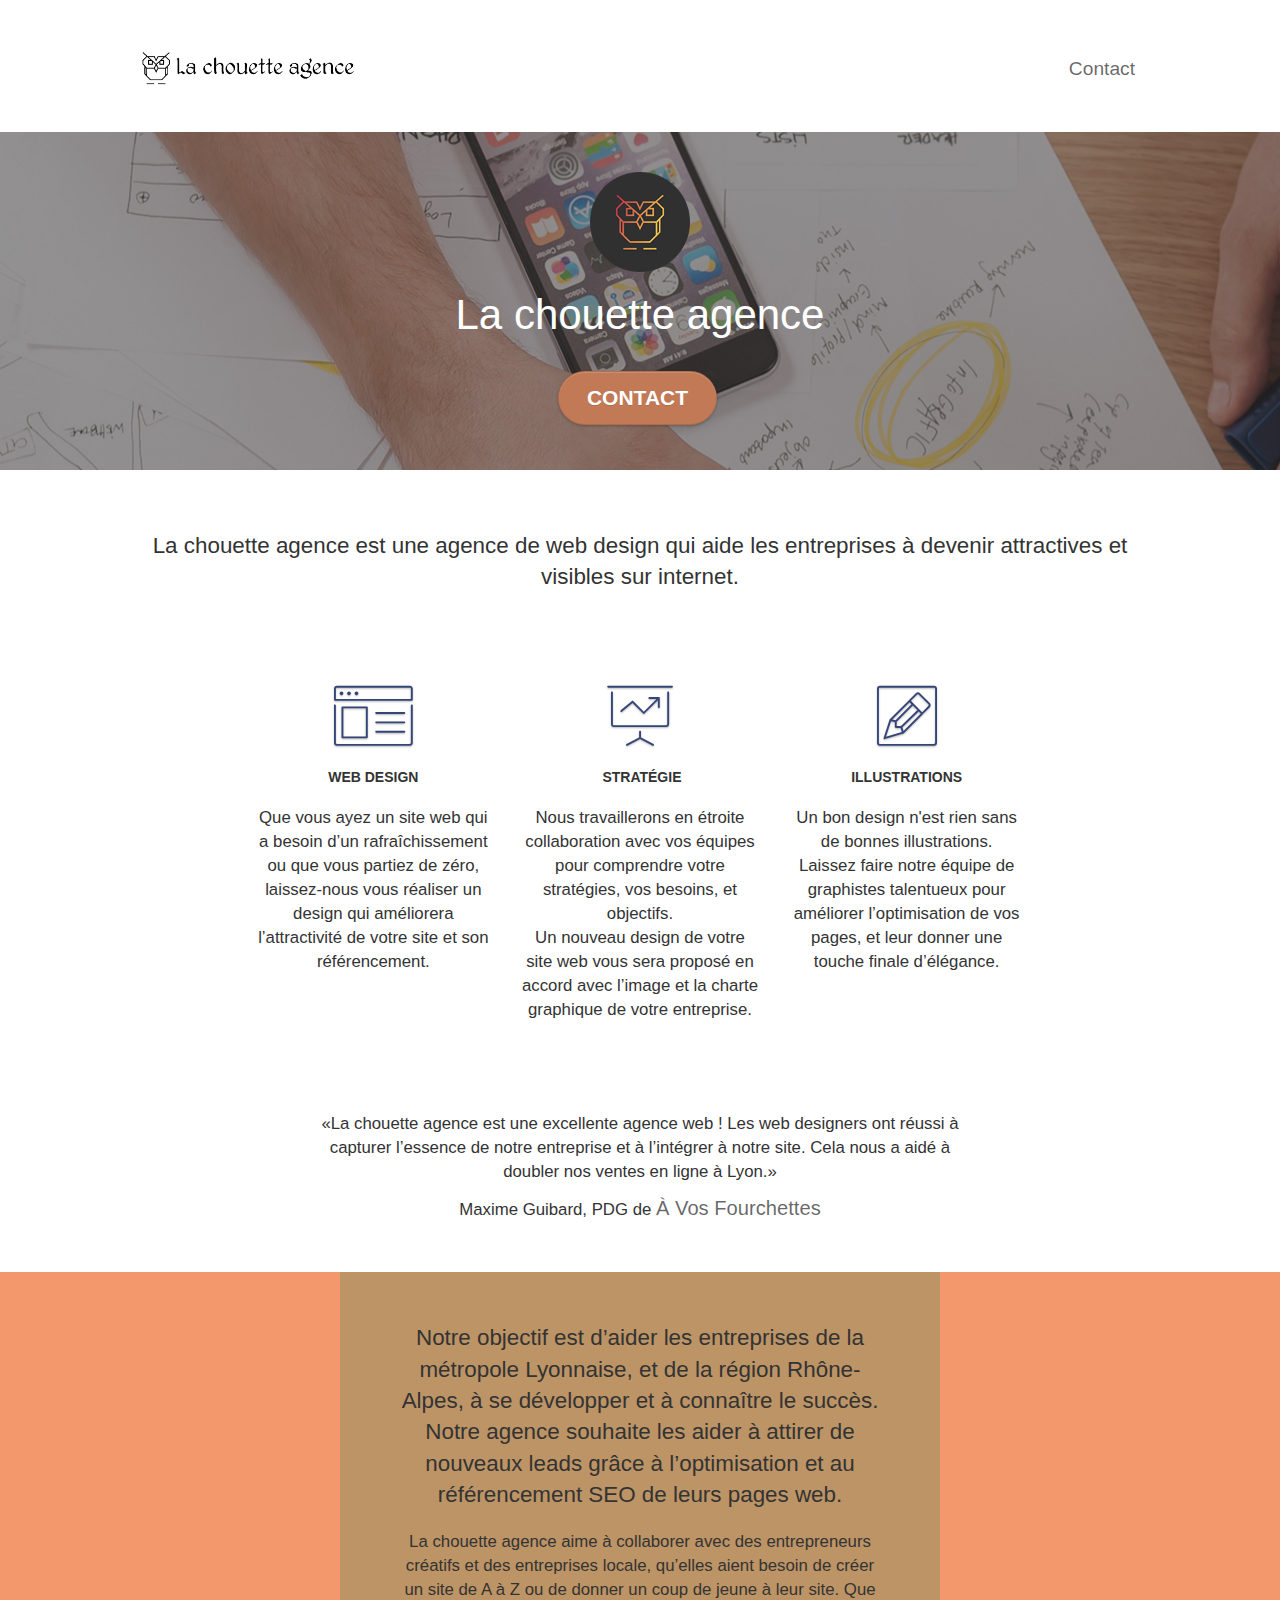
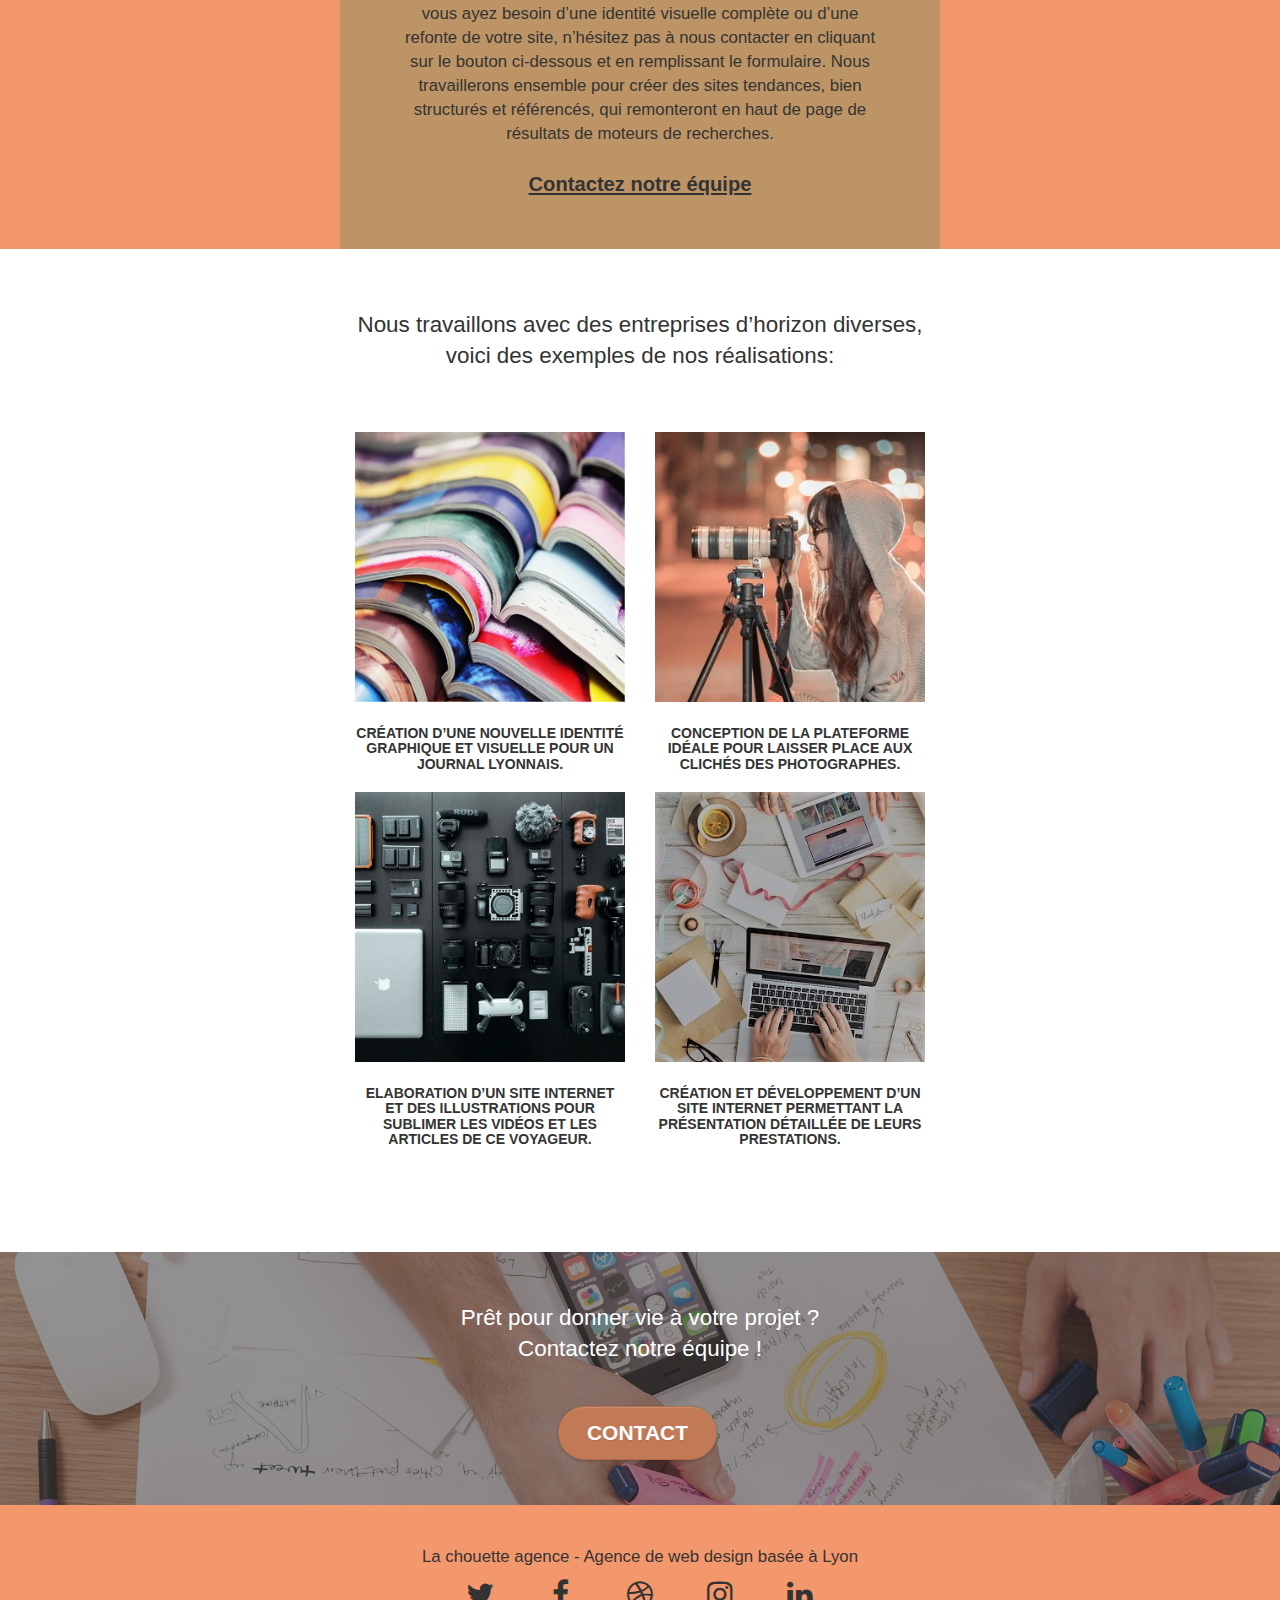
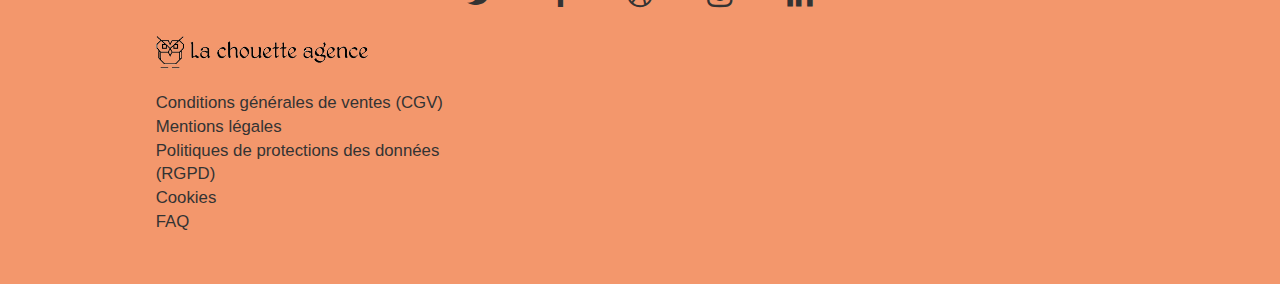
<file: index.html>
<!doctype html>
<html lang="fr">
<head>
    <meta charset="utf-8">
    <meta name="description" content="Agence de web design à Lyon, Rhônes-Alpes. Spécialiste en conception de site web pour entreprises et entrepreneurs, design, graphisme, SEO">
    <meta name="viewport" content="width=device-width, initial-scale=1.0, viewport-fit=cover">
	<meta name="robots" content="index, follow">
    <link rel="shortcut icon" type="image/png" href="favicon.jpg">
    
	<link rel="stylesheet" type="text/css" href="./css/bootstrap.css">
	<link rel="stylesheet" type="text/css" href="style.css">
	<link rel="stylesheet" type="text/css" href="./css/font-awesome.css">
	<link rel="stylesheet" type="text/css" href="./css/et-line.css">
	
    
	<script src="./js/jquery-2.1.0.js"></script>
	<script src="./js/bootstrap.js"></script>
	<script src="./js/blocs.js"></script>
	<script src="./js/jquery.touchSwipe.js" defer></script>
	<script src="./js/gmaps.js"></script>

	<title>La Chouette Agence</title>
    
<!-- Analytics -->
 
<!-- Analytics END -->
    
</head>
<body>
	<!-- Principal conteneur -->
	<div class="page-container">
		
		<!-- bloc-0 -->
		<header>

			<div class="bloc bgc-white l-bloc ">

				<div class="container bloc-sm">

					<nav class="navbar row">
						<div class="navbar-header">
							
							<a class="navbar-brand" href="index.html"><img src="img/la-chouette-agence.png" alt="Logo de La Chouette Agence, Agence spécialisée en Web design à Lyon" title="La Chouette Agence, Agence spécialisée en Web design à Lyon" height="40" /></a>
							
							<button aria-pressed="false" id="nav-toggle" type="button" class="ui-navbar-toggle navbar-toggle" data-toggle="collapse" data-target=".navbar-1">
								<span class="sr-only">Toggle navigation</span><span class="icon-bar"></span><span class="icon-bar"></span><span class="icon-bar"></span>
							</button>
						</div>

						<div class="collapse navbar-collapse navbar-1 special-dropdown-nav" >
							<ul class="site-navigation nav navbar-nav" tabindex="0">
								<li>
									<a href="page2.html" aria-label="Lien vers notre formulaire de contact" title="Contactez-nous">Contact</a>
								</li>
							</ul>
						</div>
					</nav>

				</div>

			</div>
			<!-- bloc-0 END -->

			<!-- bloc-1-presentation -->
			<div class="bloc bgc-dark-slate-blue bg-banniere d-bloc bg-t-edge b-parallax" id="bloc-1-hero">
				
				<div class="container bloc-lg">
					
					<div class="row tight-width-whitespace">
						
						<div class="col-sm-12">
							<img src="img/logo.png" class="center-block image-resize-mode" width="100" alt="Logo de La Chouette Agence, Agence spécialisée en Web design à Lyon" title="Logo de La Chouette Agence, Agence spécialisée en Web design à Lyon" />
							<h1 class="text-center hero-bloc-text ltc-white ">
								La chouette agence
							</h1>

							<div class="text-center" tabindex="0">
								<a href="page2.html" class="btn btn-lg btn-clean btn-rd cta-hero btn-atomic-tangerine" id="cta-hero" aria-label="Lien vers notre formulaire de contact" title="Contactez-nous">Contact</a>
							</div>
						</div>

					</div>

				</div>

			</div>

		</header>
		<!-- bloc-1-presentation END -->

		<!-- bloc-2-services -->
		<section aria-labelledby="services">

			<div class="bloc bgc-white l-bloc" id="services">

				<div class="container bloc-md">

					<div class="row">
						<div class="col-sm-12 text-center">
							<h2>La chouette agence est une agence de web design qui aide les entreprises à devenir attractives et visibles sur internet.</h2>
						</div>
					</div>

					<div class="row voffset-lg med-width-whitespace">

						<div class="col-sm-4" tabindex="0">

							<div class="text-center">
								<span class="et-icon-browser sm-shadow icon-dark-slate-blue icons icon-lg"></span>
							</div>

							<h3 class="mg-md text-center">
								Web design
							</h3>

							<p class="text-center ">
								Que vous ayez un site web qui a besoin d’un rafraîchissement ou que vous partiez de zéro, laissez-nous vous réaliser un design qui améliorera l’attractivité de votre site et son référencement.
							</p>

						</div>

 						<div class="col-sm-4" tabindex="0">
							
							<div class="text-center">
								<span class="et-icon-presentation sm-shadow icon-dark-slate-blue icons icon-lg"></span>
							</div>

							<h3 class="mg-md text-center">
								&nbsp;Stratégie
							</h3>

							<p class="text-center ">
								Nous travaillerons en étroite collaboration avec vos équipes pour comprendre votre stratégies, vos besoins, et objectifs. <br/>
								Un nouveau design de votre site web vous sera proposé en accord avec l’image et la charte graphique de votre entreprise.
							</p>

						</div>

						<div class="col-sm-4" tabindex="0">

							<div class="text-center">
								<span class="et-icon-edit sm-shadow icon-dark-slate-blue icons icon-lg"></span>
							</div>

							<h3 class="mg-md text-center">
								Illustrations
							</h3>

							<p class="text-center ">
								Un bon design n'est rien sans de bonnes illustrations. <br/>
								Laissez faire notre équipe de graphistes talentueux pour améliorer l’optimisation de vos pages, et leur donner une touche finale d’élégance.
							</p>

						</div>

					</div>

					<div class="row voffset-lg voffset">

						<div class="col-xs-12 col-md-8 col-md-offset-2 text-center"  tabindex="0">
							<p>«La chouette agence est une excellente agence web ! Les web designers ont réussi à capturer l’essence de notre entreprise et à l’intégrer à notre site. Cela nous a aidé à doubler nos ventes en ligne à Lyon.»</p>
							<p>Maxime Guibard, PDG de  <a href="avosfourchettes.com" aria-label="Lien vers À vos Fourchettes">À Vos Fourchettes</a></p>
						</div>

					</div>

				</div>

			</div>

		</section>
		<!-- bloc-2-services END -->

		<!-- bloc-3-what-i-do -->
		<section aria-labelledby="objectifs">

			<div class="bgc-atomic-tangerine" id="objectifs">
				
				<div class="container ">
					
					<div class="row tight-width-whitespace black-background">
						
						<div class="col-sm-12">
							<h2 class="mg-md text-center">
								Notre objectif est d’aider les entreprises de la métropole Lyonnaise, et de la région Rhône-Alpes, à se développer et à connaître le succès.<br/> 
								Notre agence souhaite les aider à attirer de nouveaux leads grâce à l’optimisation et au référencement SEO de leurs pages web.
							</h2>

							<p class="text-center" tabindex="0">
								La chouette agence aime à collaborer avec des entrepreneurs créatifs et des entreprises locale, qu’elles aient besoin de créer un site de A à Z ou de donner un coup de jeune à leur site. 
								Que vous ayez besoin d’une identité visuelle complète  ou d’une refonte de votre site, n’hésitez pas à nous contacter en cliquant sur le bouton ci-dessous et en remplissant le formulaire. Nous travaillerons ensemble pour créer des sites tendances, bien structurés et référencés, qui remonteront en haut de page de résultats de moteurs de recherches.
								<br><br><a class="bold-link" href="page2.html" aria-label="Lien vers notre formulaire de contact">Contactez notre équipe</a><br>
							</p>

						</div>

					</div>

				</div>

			</div>

		</section>
		<!-- bloc-3-what-i-do END -->

		<!-- bloc-4-portfolio -->
		<section aria-labelledby="portfolio">

			<div class="bloc bgc-white bg-repeat l-bloc" id="portfolio">
				
				<div class="container bloc-lg">
					
					<div class="row">
						<div class="col-sm-12 text-center">
							<h2>Nous travaillons avec des entreprises d’horizon diverses,<br/> 
								voici des exemples de nos réalisations:</h2>
						</div>
					</div>

					<div class="row tight-width-whitespace portfolio-row">

						<div class="col-sm-6"  tabindex="0">
							<a href="#" data-lightbox="img/1.jpg" data-gallery-id="gallery-1" data-caption="Refonte d'un site web pour un journal local" data-frame="snapshot-lb"><img src="img/1.jpg" alt="Refonte de l'identité graphique d'un journal Lyonnais" title="Refonte de l'identité graphique d'un journal Lyonnais"  class="img-responsive portfolio-thumb" /></a>
							<h3 class="mg-md text-center">
								Création d’une nouvelle identité graphique et visuelle pour un journal lyonnais.
							</h3>
						</div>

						<div class="col-sm-6"  tabindex="0">
							<a href="#" data-lightbox="img/2.jpg" data-gallery-id="gallery-1" data-caption="Création d'un site web pour photographes" data-frame="snapshot-lb"><img src="img/2.jpg" class="img-responsive portfolio-thumb" alt="Création d'un site web pour photographes" title="Création d'un site web pour photographes"/></a>
							<h3 class="mg-md text-center">
								Conception de la plateforme idéale pour laisser place aux clichés des photographes.
							</h3>
						</div>
						
						<div class="col-sm-6"  tabindex="0">
							<a href="#" data-lightbox="img/3.jpg" data-gallery-id="gallery-1" data-caption="Création d'un site internet pour un voyageur" data-frame="snapshot-lb"><img src="img/3.jpg" class="img-responsive portfolio-thumb" alt="Création d'un site web dédié aux voyageurs" title="Création d'un site web dédié aux voyageurs"/></a>
							<h3 class="mg-md text-center">
								Elaboration d’un site internet et des illustrations pour sublimer les vidéos et les articles de ce voyageur.
							</h3>
						</div>

						<div class="col-sm-6"  tabindex="0">
							<a href="#" data-lightbox="img/4.jpg" data-gallery-id="gallery-1" data-caption="Conception d'un site pour une agence de mariage" data-frame="snapshot-lb"><img src="img/4.jpg" class="img-responsive portfolio-thumb" alt="Élaboration d'un site web pour agence de mariage" title="Élaboration d'un site web pour agence de mariage"/></a>
							<h3 class="mg-md text-center">
								Création et développement d’un site internet permettant la présentation détaillée de leurs prestations.
							</h3>
						</div>

					</div>

				</div>

			</div>

		</section>
		<!-- bloc-4-portfolio END -->

		<section aria-labelledby="contact">
		<!-- bloc-5-cta -->
		<div class="bloc bgc-dark-slate-blue bg-banniere d-bloc bloc-bg-texture texture-paper" id="contact">
			
			<div class="container bloc-lg">
				
				<div class="row">
					
					<h2 class="mg-md text-center ltc-white">
						Prêt pour donner vie à votre projet ?<br/>Contactez notre équipe !
					</h2>
					
					<div class="col-sm-12 text-center"  tabindex="0">
						<a href="page2.html" class="btn btn-atomic-tangerine btn-clean btn-rd btn-lg cta-hero" aria-label="Lien vers notre formulaire de contact" title="Contactez-nous">Contact</a>
					</div>

				</div>

			</div>

		</div>
		<!-- bloc-5-cta END -->
		</section>

		<!-- ScrollToTop Button -->
		<a class="bloc-button btn btn-d scrollToTop" aria-label="remontez-en haut de page" onclick="scrollToTarget('1')"><span class="fa fa-chevron-up"></span></a>
		<!-- ScrollToTop Button END-->
		
		<footer aria-label="informations">
		<!-- Footer - bloc-8 -->
		<div class="bloc bgc-atomic-tangerine d-bloc">

			<div class="container bloc-sm">

				<div class="row">

					<div class="col-sm-12">

						<p class="text-center">
							La chouette agence - Agence de web design basée à Lyon
						</p>

						<div class="row row-no-gutters social">
							<div class="col-sm-3">
								<div class="text-center"  tabindex="0">
									<a class="social" href="https://twitter.com" aria-label="lien twitter" title="Twitter"><span class="fa fa-twitter icon-md"></span></a>
								</div>
							</div>
							<div class="col-sm-3">
								<div class="text-center"  tabindex="0">
									<a class="social" href="https://www.facebook.com" aria-label="lien facebook" title="Facebook" ><span class="fa fa-facebook icon-md"></span></a>
								</div>
							</div>
							<div class="col-sm-3">
								<div class="text-center"  tabindex="0">
									<a class="social" href="https://dribbble.com" aria-label="lien dribbble" title="Dribbble"><span class="fa fa-dribbble icon-md"></span></a>
								</div>
							</div>
							<div class="col-sm-3">
								<div class="text-center"  tabindex="0">
									<a class="social" href="https://www.instagram.com" aria-label="lien instagram" title="Instagram"><span class="fa fa-instagram icon-md"></span></a>
								</div>
							</div>
							<div class="col-sm-3">
								<div class="text-center"  tabindex="0">
									<a class="social" href="https://fr.linkedin.com/" aria-label="lien linkedin" title="LinkedIn"><span class="fa fa-linkedin icon-md"></span></a>
								</div>
							</div>
						</div>

						<div class="row">
							<div class="col-sm-4">

								<a class="navbar-brand" href="index.html"><img src="img/la-chouette-agence.png" alt="Logo de La Chouette Agence, Agence spécialisée en Web design à Lyon" title="La Chouette Agence, Agence spécialisée en Web design à Lyon" height="40" /></a>
									<ul>
										<li  tabindex="0"><a href="lachouetteagence.com/termes-conditions" aria-label="liens vers les conditions générales de ventes (CGV)">Conditions générales de ventes (CGV)</a></li>
										<li  tabindex="0"><a href="lachouetteagence.com/termes-conditions" aria-label="liens vers les mentions légales">Mentions légales</a></li>
										<li  tabindex="0"><a href="lachouetteagence.com/termes-conditions" aria-label="liens vers les politiques de protections des données (RGPD)">Politiques de protections des données (RGPD)</a></li>
										<li  tabindex="0"><a href="lachouetteagence.com/termes-conditions" aria-label="liens vers les cookies">Cookies</a></li>
										<li  tabindex="0"><a href="lachouetteagence.com/faq" aria-label="liens vers la Foire à Question">FAQ</a></li>
									</ul>	

							</div>
						</div>

					</div>

				</div>

			</div>
		</div>

		<!-- Footer - bloc-8 END -->
		</footer>

	</div>
	<!-- Principal conteneur END -->
		

</body>
</html>
</file>
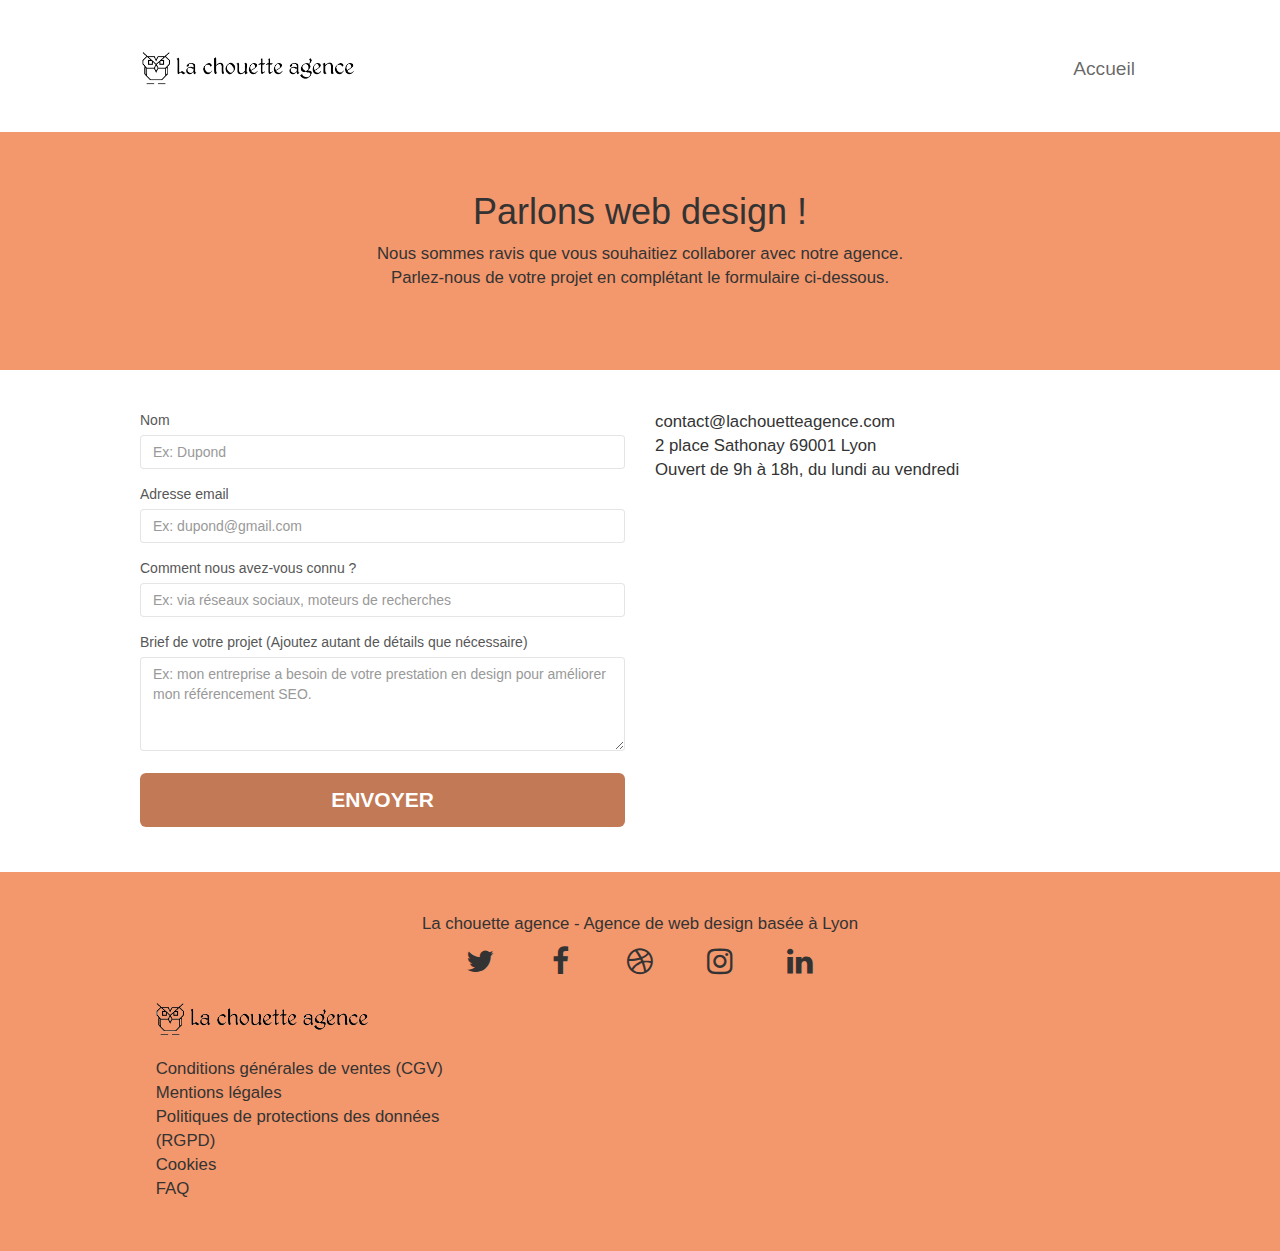
<file: page2.html>
<!doctype html>
<html lang="fr">
<head>
    <meta charset="utf-8">
	<meta name="description" content="Formulaire de contact : Agence de web design à Lyon spécialisée en conception de site web, design, graphisme, SEO">
    <meta name="viewport" content="width=device-width, initial-scale=1.0, viewport-fit=cover">
	<meta name="robots" content="index, follow">
    <link rel="shortcut icon" type="image/png" href="favicon.jpg">
    
	<link rel="stylesheet" type="text/css" href="./css/bootstrap.css">
	<link rel="stylesheet" type="text/css" href="style.css">
	<link rel="stylesheet" type="text/css" href="./css/font-awesome.css">
	<link rel="stylesheet" type="text/css" href="./css/et-line.css">
	
  

	<script src="./js/jquery-2.1.0.js"></script>
	<script src="./js/bootstrap.js"></script>
	<script src="./js/blocs.js"></script>
	<script src="./js/jqBootstrapValidation.js"></script>
	<script src="./js/formHandler.js"></script>
    <title>La chouette agence - Contact</title>

    
<!-- Analytics -->
 
<!-- Analytics END -->
    
</head>
<body>
	<!-- Principal conteneur -->
	<div class="page-container">
		
		<!-- bloc-0 -->
		<header>
			
			<div class="bloc bgc-white l-bloc ">

				<div class="container bloc-sm">

					<nav class="navbar row">
						<div class="navbar-header">
							<a class="navbar-brand" href="index.html"><img src="img/la-chouette-agence.png" alt="Logo de La Chouette Agence, Agence spécialisée en Web design à Lyon" title="La Chouette Agence, Agence spécialisée en Web design à Lyon" height="40"/></a>
							
							<button aria-pressed="false" id="nav-toggle" type="button" class="ui-navbar-toggle navbar-toggle" data-toggle="collapse" data-target=".navbar-1">
								<span class="sr-only">Toggle navigation</span><span class="icon-bar"></span><span class="icon-bar"></span><span class="icon-bar"></span>
							</button>
						</div>

						<div class="collapse navbar-collapse navbar-1 special-dropdown-nav">
							<ul class="site-navigation nav navbar-nav" tabindex="0">
								<li>
									<a href="index.html" aria-label="Liens vers la page d'Accueil">Accueil</a>
								</li>
							</ul>
						</div>
					</nav>

				</div>

			</div>
			<!-- bloc-0 END -->

			<!-- bloc-6 -->
			<div class="bloc bg-dots-bg bg-repeat bgc-atomic-tangerine d-bloc bloc-bg-texture texture-paper" id="bloc-6">
				
				<div class="container bloc-lg">
				
					<div class="row">
				
						<div class="col-sm-12">
							<h1 class="text-center hero-bloc-text">
								Parlons web design !
							</h1>

							<p class="text-center mg-lg ltight-width-whitespace">
								Nous sommes ravis que vous souhaitiez collaborer avec notre agence.<br>
								Parlez-nous de votre projet en complétant le formulaire ci-dessous.
							</p>
						</div>

					</div>

				</div>

			</div>
			
		</header>
		<!-- bloc-6 END -->

		<!-- bloc-7 -->
		<section aria-labelledby="formulaire">
		
			<div class="bloc bgc-white l-bloc" id="formulaire">

				<div class="container bloc-lg">

					<div class="row">

						<div class="col-sm-6">

							<form id="form_1">

								<div class="form-group" tabindex="0">
									<label for="name">
										Nom
									</label>
									<input type="text" id="name" class="form-control" aria-required="true"  required placeholder="Ex: Dupond"/>
								</div>

								<div class="form-group" tabindex="0">
									<label for="email">
										Adresse email
									</label>
									<input id="email" class="form-control" type="email" aria-required="true" required placeholder="Ex: dupond@gmail.com"/>
								</div>

								<div class="form-group" tabindex="0">
									<label for="input_504">
										Comment nous avez-vous connu ?
									</label>
									<input class="form-control" type="text" aria-required="true" required id="input_504" placeholder="Ex: via réseaux sociaux, moteurs de recherches" />
								</div>

								<div class="form-group" tabindex="0">
									<label for="message">
										Brief de votre projet (Ajoutez autant de détails que nécessaire)<br>
									</label><textarea id="message" class="form-control" rows="4" cols="50" required placeholder="Ex: mon entreprise a besoin de votre prestation en design pour améliorer mon référencement SEO."></textarea>
								</div> 

								<button class="bloc-button btn btn-lg btn-block cta-hero btn-atomic-tangerine" type="submit" aria-label="Cliquez pour envoyer vos informations." tabindex="0">
									Envoyer
								</button>

							</form>

						</div>

						<div class="col-sm-6">
							<p>
								contact@lachouetteagence.com<br/>2 place Sathonay 69001 Lyon<br/>Ouvert de 9h à 18h, du lundi au vendredi<br/>
							</p>
						</div>

					</div>

				</div>

			</div>
		
		</section>
		<!-- bloc-7 END -->

		<!-- ScrollToTop Button -->
		<a class="bloc-button btn btn-d scrollToTop" aria-label="remontez-en haut de page" onclick="scrollToTarget('1')"><span class="fa fa-chevron-up"></span></a>
		<!-- ScrollToTop Button END-->

		<!-- Footer - bloc-8 END -->
		<footer aria-label="informations">
	
		<div class="bloc bgc-atomic-tangerine d-bloc">

			<div class="container bloc-sm">

				<div class="row">

					<div class="col-sm-12">

						<p class="text-center">
							La chouette agence - Agence de web design basée à Lyon
						</p>

						<div class="row row-no-gutters social">
							<div class="col-sm-3" tabindex="0">
								<div class="text-center">
									<a class="social" href="https://twitter.com" aria-label="lien twitter" title="Twitter"><span class="fa fa-twitter icon-md"></span></a>
								</div>
							</div>
							<div class="col-sm-3" tabindex="0">
								<div class="text-center">
									<a class="social" href="https://www.facebook.com" aria-label="lien facebook" title="Facebook" ><span class="fa fa-facebook icon-md"></span></a>
								</div>
							</div>
							<div class="col-sm-3" tabindex="0">
								<div class="text-center">
									<a class="social" href="https://dribbble.com" aria-label="lien dribbble" title="Dribbble"><span class="fa fa-dribbble icon-md"></span></a>
								</div>
							</div>
							<div class="col-sm-3" tabindex="0">
								<div class="text-center">
									<a class="social" href="https://www.instagram.com" aria-label="lien instagram" title="Instagram"><span class="fa fa-instagram icon-md"></span></a>
								</div>
							</div>
							<div class="col-sm-3" tabindex="0">
								<div class="text-center">
									<a class="social" href="https://fr.linkedin.com/" aria-label="lien linkedin" title="LinkedIn"><span class="fa fa-linkedin icon-md"></span></a>
								</div>
							</div>
						</div>

						<div class="row">
							<div class="col-sm-4">

								<a class="navbar-brand" href="index.html"><img src="img/la-chouette-agence.png" alt="Logo de La Chouette Agence, Agence spécialisée en Web design à Lyon" title="La Chouette Agence, Agence spécialisée en Web design à Lyon" height="40" /></a>
									<ul>
										<li tabindex="0"><a href="lachouetteagence.com/termes-conditions" aria-label="liens vers les conditions générales de ventes (CGV)">Conditions générales de ventes (CGV)</a></li>
										<li tabindex="0"><a href="lachouetteagence.com/termes-conditions" aria-label="liens vers les mentions légales">Mentions légales</a></li>
										<li tabindex="0"><a href="lachouetteagence.com/termes-conditions" aria-label="liens vers les politiques de protections des données (RGPD)">Politiques de protections des données (RGPD)</a></li>
										<li	tabindex="0"><a href="lachouetteagence.com/termes-conditions" aria-label="liens vers les cookies">Cookies</a></li>
										<li tabindex="0"><a href="lachouetteagence.com/faq" aria-label="liens vers la Foire à Question">FAQ</a></li>
									</ul>	

							</div>
						</div>

					</div>

				</div>

			</div>
		</div>

		
		</footer>
		<!-- Footer - bloc-8 END -->
	</div>
	<!-- Principal conteneur END -->
			

</body>
</html>
</file>
<file: style.css>
body {
    margin: 0;
    padding: 0;
    background: #FFF;
    overflow-x: hidden;
    -webkit-font-smoothing: antialiased;
    -moz-osx-font-smoothing: grayscale;
}

a,
button {
    transition: all .3s ease-in-out;
    outline: none!important;
}

a:hover {
    text-decoration: none;
    cursor: pointer;
}

#page-loading-blocs-notifaction {
    position: fixed;
    top: 0;
    bottom: 0;
    width: 100%;
    z-index: 100000;
    background: #FFFFFF url("img/pageload-spinner.gif") no-repeat center center;
}

.bloc {
    width: 100%;
    clear: both;
    background: 50% 50% no-repeat;
    padding: 0 50px;
    -webkit-background-size: cover;
    -moz-background-size: cover;
    -o-background-size: cover;
    background-size: cover;
    position: relative;
}

.bloc .container {
    padding: 40px 0 40px 0;
}

.bloc-lg {
    padding: 100px 50px;
}

.bloc-md {
    padding: 50px;
}

.bloc-sm {
    padding: 20px 50px;
}

.bg-center,
.bg-l-edge,
.bg-r-edge,
.bg-t-edge,
.bg-b-edge,
.bg-tl-edge,
.bg-bl-edge,
.bg-tr-edge,
.bg-br-edge,
.bg-repeat {
    -webkit-background-size: auto!important;
    -moz-background-size: auto!important;
    -o-background-size: auto!important;
    background-size: auto!important;
}

.bg-repeat {
    background: repeat;
}

.bg-t-edge {
    background: top no-repeat;
}

.bloc-bg-texture::before {
    content: "";
    background-size: 2px 2px;
    position: absolute;
    top: 0;
    bottom: 0;
    left: 0;
    right: 0;
}

.b-parallax {
    background-attachment: fixed;
}

.d-bloc {
    color: rgba(255, 255, 255, .7);
}

.d-bloc button:hover {
    color: rgba(255, 255, 255, .9);
}

.d-bloc .icon-round,
.d-bloc .icon-square,
.d-bloc .icon-rounded,
.d-bloc .icon-semi-rounded-a,
.d-bloc .icon-semi-rounded-b {
    border-color: rgba(255, 255, 255, .9);
}

.d-bloc .divider-h span {
    border-color: rgba(255, 255, 255, .2);
}

.d-bloc .a-btn,
.d-bloc .navbar a,
.d-bloc .navbar-brand,
.d-bloc a .icon-sm,
.d-bloc a .icon-lg,
.d-bloc a .icon-xl,
.d-bloc h1 a,
.d-bloc h2 a,
.d-bloc h3 a,
.d-bloc h4 a,
.d-bloc h5 a,
.d-bloc h6 a,
.d-bloc p a {
    color: rgba(255, 255, 255, .6);
}
.d-bloc a .icon-md{
    color:#333333;
    transform: scale(1);
    transition: transorm 300ms;
}
.d-bloc a:hover .icon-md{
    transform: scale(1.4);
    color:#333333;
}

.d-bloc .a-btn:hover,
.d-bloc .navbar a:hover,
.d-bloc .navbar-brand:hover,
.d-bloc a:hover .icon-sm,
.d-bloc a:hover .icon-md,
.d-bloc a:hover .icon-lg,
.d-bloc a:hover .icon-xl,
.d-bloc h1 a:hover,
.d-bloc h2 a:hover,
.d-bloc h3 a:hover,
.d-bloc h4 a:hover,
.d-bloc h5 a:hover,
.d-bloc h6 a:hover,
.d-bloc p a:hover {
    color: rgba(255, 255, 255, 1);
}

.d-bloc .navbar-toggle .icon-bar {
    background: rgba(255, 255, 255, 1);
}

.d-bloc .btn-wire,
.d-bloc .btn-wire:hover {
    color: rgba(255, 255, 255, 1);
    border-color: rgba(255, 255, 255, 1);
}

.d-bloc .panel {
    color: rgba(0, 0, 0, .5);
}

.d-bloc .panel button:hover {
    color: rgba(0, 0, 0, .7);
}

.d-bloc .panel icon {
    border-color: rgba(0, 0, 0, .7);
}

.d-bloc .panel .divider-h span {
    border-color: rgba(0, 0, 0, .1);
}

.d-bloc .panel .a-btn {
    color: rgba(0, 0, 0, .6);
}

.d-bloc .panel .a-btn:hover {
    color: rgba(0, 0, 0, 1);
}

.d-bloc .panel .btn-wire,
.d-bloc .panel .btn-wire:hover {
    color: rgba(0, 0, 0, .7);
    border-color: rgba(0, 0, 0, .3);
}

.d-bloc .panel,
.l-bloc {
    color: rgba(0, 0, 0, .5);
}

.d-bloc .panel button:hover,
.l-bloc button:hover {
    color: rgba(0, 0, 0, .7);
}

.l-bloc .icon-round,
.l-bloc .icon-square,
.l-bloc .icon-rounded,
.l-bloc .icon-semi-rounded-a,
.l-bloc .icon-semi-rounded-b {
    border-color: rgba(0, 0, 0, .7);
}

.d-bloc .panel .divider-h span,
.l-bloc .divider-h span {
    border-color: rgba(0, 0, 0, .1);
}

.d-bloc .panel .a-btn,
.l-bloc .a-btn,
.l-bloc .navbar a,
.l-bloc .navbar-brand,
.l-bloc a .icon-sm,
.l-bloc a .icon-md,
.l-bloc a .icon-lg,
.l-bloc a .icon-xl,
.l-bloc h1 a,
.l-bloc h2 a,
.l-bloc h3 a,
.l-bloc h4 a,
.l-bloc h5 a,
.l-bloc h6 a,
.l-bloc p a {
    color: rgba(0, 0, 0, .6);
}

.d-bloc .panel .a-btn:hover,
.l-bloc .a-btn:hover,
.l-bloc .navbar a:hover,
.l-bloc .navbar-brand:hover,
.l-bloc a:hover .icon-sm,
.l-bloc a:hover .icon-md,
.l-bloc a:hover .icon-lg,
.l-bloc a:hover .icon-xl,
.l-bloc h1 a:hover,
.l-bloc h2 a:hover,
.l-bloc h3 a:hover,
.l-bloc h4 a:hover,
.l-bloc h5 a:hover,
.l-bloc h6 a:hover,
.l-bloc p a:hover {
    color: rgba(0, 0, 0, 1);
}

.l-bloc .navbar-toggle .icon-bar {
    color: rgba(0, 0, 0, .6);
}

.d-bloc .panel .btn-wire,
.d-bloc .panel .btn-wire:hover,
.l-bloc .btn-wire,
.l-bloc .btn-wire:hover {
    color: rgba(0, 0, 0, .7);
    border-color: rgba(0, 0, 0, .3);
}

.voffset {
    margin-top: 30px;
}

.voffset-lg {
    margin-top: 80px;
}

.row-no-gutters {
    margin-right: 0;
    margin-left: 0;
    display: flex;
    flex-direction: row;
    justify-content: center;
}

.row.row-no-gutters > [class^="col-"],
.row.row-no-gutters > [class*=" col-"] {
    padding-right: 0;
    padding-left: 0;
}
.col-sm-4 a{
    margin-top: 5%;
}
.col-sm-4 ul {
    list-style-type: none;        
    padding: 0;
    margin-left: 5%;
    margin-top: 25%;
}
#bloc-1-hero h1 {
    font-size: 3em;
}

.navbar {
    margin-bottom: 0;
    z-index: 1;
}

.navbar-brand {
    height: auto;
    padding: 3px 15px;
    font-size: 25px;
    font-weight: normal;
    font-weight: 600;
    line-height: 44px;
}

.navbar-brand img {
    max-height: 200px;
    margin: 0 5px 0 0;
    display: inline;
}

.navbar-brand img[src$=svg] {
    min-width: 100px;
}

.nav-center .navbar-brand img {
    margin: 0;
}

.navbar .nav {
    padding-top: 2px;
    margin-right: -16px;
    float: right;
    z-index: 1;
}

.nav > li {
    float: left;
    margin-top: 4px;
    font-size: 16px;
}

.navbar-nav .open .dropdown-menu > li > a {
    text-align: inherit;
}

.nav > li a:hover,
.nav > li a:focus {
    background: transparent;
}

.navbar-toggle {
    margin: 10px 10px 0 0;
    border: 0px;
}

.navbar-toggle:hover {
    background: transparent!important;
}

.navbar-toggle .icon-bar {
    background-color: rgba(0, 0, 0, .5);
    width: 26px;
}

.nav-invert .navbar .nav {
    float: left;
}

.nav-invert .navbar-header,
.nav-invert .navbar-brand {
    float: right;
    position: relative;
    z-index: 2;
}

@media (min-width: 768px) {
    .site-navigation {
        position: absolute;
        top: 50%;
        right: 20px;
        transform: translate(0, -50%);
        -webkit-transform: translateY(-50%);
    }
    .nav > li .dropdown-menu a,
    .nav > li .dropdown-menu a:hover {
        color: #484848;
    }
    .nav-invert .site-navigation {
        left: 0;
        right: 0;
    }
    .nav-center {
        text-align: center;
    }
    .nav-center .navbar-header {
        width: 100%;
    }
    .nav-center .navbar-header,
    .nav-center .navbar-brand,
    .nav-center .nav > li {
        float: none;
        display: inline-block;
    }
    .nav-center .site-navigation {
        position: relative;
        width: 100%;
        right: 0;
        margin-right: 0px;
        margin-top: 20px;
    }
    .nav-center.mini-nav .navbar-toggle {
        float: none;
        margin: 10px auto 0;
    }
    .col-sm-4 a {
        margin-top: 4%;
    }
    .col-sm-4 ul {
        list-style-type: none;        
        padding: 0;
        margin-left: 5%;
        margin-top: 25%;
        width:100%;
       
    }
}

.nav > li > .dropdown a {
    background: none!important;
    display: block;
    padding: 14px 15px;
}

nav .caret {
    margin: 0 5px;
}

.dropdown-menu .dropdown-menu {
    top: -8px;
    left: 100%;
}

.dropdown-menu .dropmenu-flow-right {
    top: 100%;
    left: 0;
    margin-left: -1px;
    border-top-left-radius: 0;
    border-top-right-radius: 0;
}

.dropdown-menu .dropdown span {
    border: 4px solid black;
    border-top-color: transparent;
    border-right-color: transparent;
    border-bottom-color: transparent;
    margin: 6px -5px 0 0!important;
    float: right;
}

.mg-md {
    margin-top: 10px;
    margin-bottom: 20px;
}

.mg-lg {
    margin-top: 10px;
    margin-bottom: 40px;
}

.btn {
    margin: 0 5px 5px 0;
}

.btn.pull-right {
    margin: 0 0 5px 5px;
}

.btn-d,
.btn-d:hover,
.btn-d:focus {
    color: #FFF;
    background: rgba(0, 0, 0);
}

button {
    outline: none!important;
}

.btn-rd {
    border-radius: 40px;
}

.btn-clean {
    border: 1px solid rgba(0, 0, 0, .08);
    border-bottom-color: rgba(0, 0, 0, .1);
    text-shadow: 0 1px 0 rgba(0, 0, 1, .1);
    box-shadow: 0 1px 3px rgba(0, 0, 1, .25), inset 0 1px 0 0 rgba(255, 255, 255, .15);
}

.icon-md {
    font-size: 30px!important;
}

.icon-lg {
    font-size: 60px!important;
}

.sm-shadow {
    text-shadow: 0 1px 2px rgba(0, 0, 0, .3);
}

.panel-sq,
.panel-sq .panel-heading,
.panel-sq .panel-footer {
    border-radius: 0;
}

.panel-rd {
    border-radius: 30px;
}

.panel-rd .panel-heading {
    border-radius: 29px 29px 0 0;
}

.panel-rd .panel-footer {
    border-radius: 0 0 29px 29px;
}

.form-control {
    border-color: rgba(0, 0, 0, .1);
    box-shadow: none;
}

.scrollToTop {
    width: 40px;
    height: 40px;
    position: fixed;
    bottom: 20px;
    right: 20px;
    opacity: 0;
    z-index: 500;
    transition: all .3s ease-in-out;
}

.scrollToTop span {
    margin-top: 6px;
}

.showScrollTop {
    font-size: 14px;
    opacity: 1;
}

a[data-lightbox] {
    position: relative;
    display: block;
    text-align: center;
}

a[data-lightbox]:hover::before {
    content: "+";
    font-family: "HelveticaNeue-Light", "Helvetica Neue Light", "Helvetica Neue", Helvetica, Arial;
    font-size: 32px;
    width: 50px;
    height: 50px;
    margin-left: -25px;
    border-radius: 50%;
    background: rgba(0, 0, 0, .9);
    color: #FFF;
    font-weight: 100;
    z-index: 1;
    position: absolute;
    top: 50%;
    transform: translateY(-50%);
    -webkit-transform: translateY(-50%);
}

a[data-lightbox]:hover img {
    opacity: 0.4;
    -webkit-animation-fill-mode: none;
    animation-fill-mode: none;
}

#lightbox-modal {
    display: flex;
    align-items: center;
}

#lightbox-modal .modal-dialog {
    width: 90%;
    max-width: 900px;
    margin: 0 auto 0;
}

#lightbox-modal .modal-dialog img {
    max-height: 90vh;
    margin: 0 auto;
}

.lightbox-caption {
    padding: 20px;
    color: #FFF;
    background: rgba(0, 0, 0, .5);
    position: absolute;
    left: 15px;
    right: 15px;
    bottom: 5px;
}

.close-lightbox {
    color: #FFF;
    font-size: 30px;
    position: absolute;
    top: 20px;
    right: 20px;
    z-index: 20;
    background: rgba(0, 0, 0, .5);
    border: none;
    line-height: 30px;
    padding: 0 9px 5px;
    opacity: 0.3;
}

.close-lightbox:hover,
.next-lightbox:hover,
.prev-lightbox:hover {
    opacity: 1.0;
    color: #FFF;
}

.next-lightbox,
.prev-lightbox {
    font-size: 20px;
    color: rgba(255, 255, 255, .9);
    background: rgba(0, 0, 0, .5);
    transition: all .2s ease-in-out;
    position: absolute;
    top: 45%;
    z-index: 1;
    opacity: 0.4;
}

.next-lightbox {
    padding: 6px 8px 1px 13px;
    right: 25px;
}

.prev-lightbox {
    padding: 6px 13px 1px 10px;
    left: 25px;
}

.snapshot-lb .modal-body {
    padding-bottom: 45px;
}

.snapshot-lb .lightbox-caption {
    padding: 0;
    color: rgba(0, 0, 0, .5);
    background: none;
}

h1,
h3,
h4,
h5,
h6,
label,
.btn{
    font-family: "helvetica";
    font-weight: 400;
    color: #575757!important;
}
p.text-center{
    font-size: 1.2em;
    font-family: "helvetica";
    color: #333333;
}
a{
    font-family: "helvetica";
    font-weight: 400;
    color: #333333;
    font-size: 1.2em;
}
p{
    font-size: 1.2em;
    font-family: "helvetica";
    color: #333333;
}
.container {
    max-width: 1000px;
}
.statement-bloc-text {
    line-height: 26px;
    font-style: italic;
    font-size: 20px;
    text-align: center;
    font-weight: lighter;
    max-width: 520px;
    margin: auto auto auto auto;
}
.tight-width-whitespace {
    max-width: 600px;
    margin: auto auto auto auto;
}

.h1 {
    font-size: 20px;
    font-family: "Open Sans";
}

.cta-hero {
    margin-top: 22px;
    color: #FFFFFF!important;
    text-transform: uppercase;
    padding: 12px 28px 12px 28px;
    font-size: 16px;
    font-weight: 700;
}

.social {
    max-width: 400px;
    margin: auto auto auto auto;
}

h2 {
    font-size: 1.6em;
    line-height: 1.4em;
    font-weight: 500;
    font-family: "Helvetica";
    color: #333333;
}

h3 {
    font-size: 1em;
    text-transform: uppercase;
    font-weight: 700;
    color: #333333!important;
}

.med-width-whitespace {
    max-width: 800px;
    margin: 60px auto auto auto;
    box-shadow: 0px 0px 0px #000000;
}

h1 {
    color: #333333!important;
}
.icons {
    margin-bottom: 14px;
    margin-top: 24px;
}

.white {
    color: #FFFFFF!important;
}

.portfolio-thumb {
    margin-bottom: 24px;
}

.portfolio-row {
    margin-bottom: 44px;
    margin-top: 50px;
}

.avatar {
    box-shadow: 0px 4px 9px rgba(0, 0, 0, 0.3);
}

.black-background {
    background-color: rgba(165, 147, 99, 0.7);
    padding: 40px 40px 40px 40px;
}

.bold-link {
    font-weight: 900;
    text-decoration: underline!important;
}

.bgc-white {
    background-color: #FFFFFF;
}

.bgc-dark-slate-blue {
    background-color: #364577;
}

.bgc-atomic-tangerine {
    background-color: #F3976C;
}

.tc-white {
    color: #F3976C!important;
}

.btn-atomic-tangerine {
    background: #c27956;
    color: #FFFFFF!important;
    font-size:1.5em;
    transform: scale(1);
    transition: transform 500ms;
}

.btn-atomic-tangerine:hover {
    background: #c27956!important;
    color: #FFFFFF!important;
    transform: scale(1.1);
}

.ltc-white {
    color: #FFFFFF!important;
}

.ltc-white:hover {
    color: #cccccc!important;
}

.ltc-atomic-tangerine {
    color: #F3976C!important;
}

.ltc-atomic-tangerine:hover {
    color: #c27956!important;
}

.icon-dark-slate-blue {
    color: #364577!important;
    border-color: #364577!important;
}
.bg-lines-h2-bg {
    background-image: none;
}

.bg-banniere {
    background-image: url("img/la-chouette-agence-banniere.jpg");
}
@media (max-width: 1024px) {
    .bloc {
        padding-left: 20px;
        padding-right: 20px;
    }
    .bloc.full-width-bloc,
    .bloc-tile-2.full-width-bloc .container,
    .bloc-tile-3.full-width-bloc .container,
    .bloc-tile-4.full-width-bloc .container {
        padding-left: 0;
        padding-right: 0;
    }
}

@media (max-width: 992px) and (min-width: 768px) {
    .navbar .nav {
        max-width: 80%
    }
    .nav-center.navbar .nav {
        max-width: 100%
    }
    .col-sm-4 a {
        margin-top: 4%;
    }
    .col-sm-4 ul {
        list-style-type: none;        
        padding: 0;
        margin-left: 5%;
        margin-top: 25%;
        width:100%;
       
    }
}

@media only screen and (min-width: 768px) and (max-width: 1024px) and (orientation: landscape) {
    .b-parallax {
        background-attachment: scroll;
    }
}

@media only screen and (min-width: 1024px) and (max-width: 1366px) and (-webkit-min-pixel-ratio: 1.5) {
    .b-parallax {
        background-attachment: scroll;
    }
}

@media (max-width: 991px) {
    .container {
        width: 100%;
    }
    .b-parallax {
        background-attachment: scroll;
    }
    .page-container,
    #hero-bloc {
        overflow-x: hidden;
        position: relative;
    }
    .bloc-group,
    .bloc-group .bloc {
        display: block;
        width: 100%;
    }
    .bloc-fill-screen .fill-bloc-top-edge,
    .bloc-fill-screen .fill-bloc-bottom-edge {
        padding: 0 20px;
    }
}

@media (max-width: 767px) {
    .page-container {
        overflow-x: hidden;
        position: relative;
    }
    h1,
    h2,
    h3,
    h4,
    h5,
    h6,
    p,
    #disqus_thread {
        padding-left: 10px!important;
        padding-right: 10px!important;
    }
    .b-parallax {
        background-attachment: scroll;
    }
    .navbar .nav {
        padding-top: 0;
        border-top: 1px solid rgba(0, 0, 0, .2);
        float: none!important;
    }
    .navbar.row {
        margin-left: 0;
        margin-right: 0;
    }
    .site-navigation {
        position: inherit;
        transform: none;
        -webkit-transform: none;
        -ms-transform: none;
    }
    .nav > li {
        margin-top: 0;
        border-bottom: 1px solid rgba(0, 0, 0, .1);
        background: rgba(0, 0, 0, .05);
        text-align: left;
        padding-left: 15px;
        width: 100%;
    }
    .nav > li:hover {
        background: rgba(0, 0, 0, .08);
    }
    .dropdown .dropdown a .caret {
        float: none;
        margin: 5px 0 0 10px!important;
        border: 4px solid black;
        border-bottom-color: transparent;
        border-right-color: transparent;
        border-left-color: transparent;
    }
    #hero-bloc .navbar .nav {
        background: rgba(0, 0, 0, .8);
    }
    #hero-bloc .navbar .nav a {
        color: rgba(255, 255, 255, .6);
    }
    .hero {
        padding: 50px 0;
    }
    .hero-nav {
        left: -1px;
        right: -1px;
    }
    .navbar-collapse {
        padding: 0;
        overflow-x: hidden;
        -webkit-box-shadow: none;
        box-shadow: none;
    }
    .navbar-brand img {
        max-height: 40px;
        width: auto;
    }
    .nav-invert .navbar-header {
        float: none;
        width: 100%;
    }
    .nav-invert .navbar-toggle {
        float: left;
        margin-left: 10px;
    }
    .bloc {
        padding-left: 0;
        padding-right: 0;
    }
    .bloc-xxl,
    .bloc-xl,
    .bloc-lg {
        padding: 40px 0;
    }
    .bloc-sm,
    .bloc-md {
        padding-left: 0;
        padding-right: 0;
    }
    .bloc-tile-2 .container,
    .bloc-tile-3 .container,
    .bloc-tile-4 .container,
    .bloc-fill-screen .fill-bloc-top-edge,
    .bloc-fill-screen .fill-bloc-bottom-edge {
        padding-left: 0;
        padding-right: 0;
    }
    .a-block {
        padding: 0 10px;
    }
    .btn-dwn {
        display: none;
    }
    .voffset {
        margin-top: 5px;
    }
    .voffset-md {
        margin-top: 20px;
    }
    .voffset-lg {
        margin-top: 30px;
    }
    form {
        padding: 5px;
    }
    .close-lightbox {
        display: inline-block;
    }
    .blocsapp-device-iphone5 {
        background-size: 216px 425px;
        padding-top: 60px;
        width: 216px;
        height: 425px;
    }
    .blocsapp-device-iphone5 img {
        width: 180px;
        height: 320px;
    }
}

@media (max-width: 400px) {
    .bloc {
        padding-left: 0;
        padding-right: 0;
    }
    .row-no-gutters {
        display: flex;
        flex-direction: column;
        justify-content: center;
    }
}
@media (max-width: 480px){
    .row-no-gutters {
        display: flex;
        flex-direction: column;
        justify-content: center;
    }
    .col-sm-4 a{
        margin-top: 4%;
    }
    .col-sm-4 ul {
        list-style-type: none;
        display: flex;
        flex-direction: column;
        justify-content: flex-start;
        width: 60%;
        padding: 0;
        margin-left: 5%;
        margin-top: 2%;
    }
}

@media (max-width: 767px) {
    .bloc-mob-center-text {
        text-align: center;
    }
    .row-no-gutters {
        display: flex;
        flex-direction: column;
        justify-content: center;
    }
    .col-sm-4 a{
        margin-top: 4%;
    }
    .col-sm-4 ul {
        list-style-type: none;
        display: flex;
        flex-direction: column;
        justify-content: flex-start;
        width: 100%;
        padding: 0;
        margin-left: 4%;
        margin-top: 2%;
       
    }
}
</file>
<file: css/et-line.css>
@font-face {
    font-family: et-line;
    src: url(../fonts/et-line.eot);
    src: url(../fonts/et-line.eot?#iefix) format('embedded-opentype'), url(../fonts/et-line.woff) format('woff'), url(../fonts/et-line.ttf) format('truetype'), url(../fonts/et-line.svg#et-line) format('svg');
    font-weight: 400;
    font-style: normal
}

.et-icon-adjustments,
.et-icon-alarmclock,
.et-icon-anchor,
.et-icon-aperture,
.et-icon-attachment,
.et-icon-bargraph,
.et-icon-basket,
.et-icon-beaker,
.et-icon-bike,
.et-icon-book-open,
.et-icon-briefcase,
.et-icon-browser,
.et-icon-calendar,
.et-icon-camera,
.et-icon-caution,
.et-icon-chat,
.et-icon-circle-compass,
.et-icon-clipboard,
.et-icon-clock,
.et-icon-cloud,
.et-icon-compass,
.et-icon-desktop,
.et-icon-dial,
.et-icon-document,
.et-icon-documents,
.et-icon-download,
.et-icon-dribbble,
.et-icon-edit,
.et-icon-envelope,
.et-icon-expand,
.et-icon-facebook,
.et-icon-flag,
.et-icon-focus,
.et-icon-gears,
.et-icon-genius,
.et-icon-gift,
.et-icon-global,
.et-icon-globe,
.et-icon-googleplus,
.et-icon-grid,
.et-icon-happy,
.et-icon-hazardous,
.et-icon-heart,
.et-icon-hotairballoon,
.et-icon-hourglass,
.et-icon-key,
.et-icon-laptop,
.et-icon-layers,
.et-icon-lifesaver,
.et-icon-lightbulb,
.et-icon-linegraph,
.et-icon-linkedin,
.et-icon-lock,
.et-icon-magnifying-glass,
.et-icon-map,
.et-icon-map-pin,
.et-icon-megaphone,
.et-icon-mic,
.et-icon-mobile,
.et-icon-newspaper,
.et-icon-notebook,
.et-icon-paintbrush,
.et-icon-paperclip,
.et-icon-pencil,
.et-icon-phone,
.et-icon-picture,
.et-icon-pictures,
.et-icon-piechart,
.et-icon-presentation,
.et-icon-pricetags,
.et-icon-printer,
.et-icon-profile-female,
.et-icon-profile-male,
.et-icon-puzzle,
.et-icon-quote,
.et-icon-recycle,
.et-icon-refresh,
.et-icon-ribbon,
.et-icon-rss,
.et-icon-sad,
.et-icon-scissors,
.et-icon-scope,
.et-icon-search,
.et-icon-shield,
.et-icon-speedometer,
.et-icon-strategy,
.et-icon-streetsign,
.et-icon-tablet,
.et-icon-target,
.et-icon-telescope,
.et-icon-toolbox,
.et-icon-tools,
.et-icon-tools-2,
.et-icon-trophy,
.et-icon-tumblr,
.et-icon-twitter,
.et-icon-upload,
.et-icon-video,
.et-icon-wallet,
.et-icon-wine {
    font-family: et-line;
    font-style: normal;
    font-weight: 400;
    font-variant: normal;
    text-transform: none;
    line-height: 1;
    -webkit-font-smoothing: antialiased;
    -moz-osx-font-smoothing: grayscale;
    display: inline-block
}

.et-icon-mobile:before {
    content: "\e000"
}

.et-icon-laptop:before {
    content: "\e001"
}

.et-icon-desktop:before {
    content: "\e002"
}

.et-icon-tablet:before {
    content: "\e003"
}

.et-icon-phone:before {
    content: "\e004"
}

.et-icon-document:before {
    content: "\e005"
}

.et-icon-documents:before {
    content: "\e006"
}

.et-icon-search:before {
    content: "\e007"
}

.et-icon-clipboard:before {
    content: "\e008"
}

.et-icon-newspaper:before {
    content: "\e009"
}

.et-icon-notebook:before {
    content: "\e00a"
}

.et-icon-book-open:before {
    content: "\e00b"
}

.et-icon-browser:before {
    content: "\e00c"
}

.et-icon-calendar:before {
    content: "\e00d"
}

.et-icon-presentation:before {
    content: "\e00e"
}

.et-icon-picture:before {
    content: "\e00f"
}

.et-icon-pictures:before {
    content: "\e010"
}

.et-icon-video:before {
    content: "\e011"
}

.et-icon-camera:before {
    content: "\e012"
}

.et-icon-printer:before {
    content: "\e013"
}

.et-icon-toolbox:before {
    content: "\e014"
}

.et-icon-briefcase:before {
    content: "\e015"
}

.et-icon-wallet:before {
    content: "\e016"
}

.et-icon-gift:before {
    content: "\e017"
}

.et-icon-bargraph:before {
    content: "\e018"
}

.et-icon-grid:before {
    content: "\e019"
}

.et-icon-expand:before {
    content: "\e01a"
}

.et-icon-focus:before {
    content: "\e01b"
}

.et-icon-edit:before {
    content: "\e01c"
}

.et-icon-adjustments:before {
    content: "\e01d"
}

.et-icon-ribbon:before {
    content: "\e01e"
}

.et-icon-hourglass:before {
    content: "\e01f"
}

.et-icon-lock:before {
    content: "\e020"
}

.et-icon-megaphone:before {
    content: "\e021"
}

.et-icon-shield:before {
    content: "\e022"
}

.et-icon-trophy:before {
    content: "\e023"
}

.et-icon-flag:before {
    content: "\e024"
}

.et-icon-map:before {
    content: "\e025"
}

.et-icon-puzzle:before {
    content: "\e026"
}

.et-icon-basket:before {
    content: "\e027"
}

.et-icon-envelope:before {
    content: "\e028"
}

.et-icon-streetsign:before {
    content: "\e029"
}

.et-icon-telescope:before {
    content: "\e02a"
}

.et-icon-gears:before {
    content: "\e02b"
}

.et-icon-key:before {
    content: "\e02c"
}

.et-icon-paperclip:before {
    content: "\e02d"
}

.et-icon-attachment:before {
    content: "\e02e"
}

.et-icon-pricetags:before {
    content: "\e02f"
}

.et-icon-lightbulb:before {
    content: "\e030"
}

.et-icon-layers:before {
    content: "\e031"
}

.et-icon-pencil:before {
    content: "\e032"
}

.et-icon-tools:before {
    content: "\e033"
}

.et-icon-tools-2:before {
    content: "\e034"
}

.et-icon-scissors:before {
    content: "\e035"
}

.et-icon-paintbrush:before {
    content: "\e036"
}

.et-icon-magnifying-glass:before {
    content: "\e037"
}

.et-icon-circle-compass:before {
    content: "\e038"
}

.et-icon-linegraph:before {
    content: "\e039"
}

.et-icon-mic:before {
    content: "\e03a"
}

.et-icon-strategy:before {
    content: "\e03b"
}

.et-icon-beaker:before {
    content: "\e03c"
}

.et-icon-caution:before {
    content: "\e03d"
}

.et-icon-recycle:before {
    content: "\e03e"
}

.et-icon-anchor:before {
    content: "\e03f"
}

.et-icon-profile-male:before {
    content: "\e040"
}

.et-icon-profile-female:before {
    content: "\e041"
}

.et-icon-bike:before {
    content: "\e042"
}

.et-icon-wine:before {
    content: "\e043"
}

.et-icon-hotairballoon:before {
    content: "\e044"
}

.et-icon-globe:before {
    content: "\e045"
}

.et-icon-genius:before {
    content: "\e046"
}

.et-icon-map-pin:before {
    content: "\e047"
}

.et-icon-dial:before {
    content: "\e048"
}

.et-icon-chat:before {
    content: "\e049"
}

.et-icon-heart:before {
    content: "\e04a"
}

.et-icon-cloud:before {
    content: "\e04b"
}

.et-icon-upload:before {
    content: "\e04c"
}

.et-icon-download:before {
    content: "\e04d"
}

.et-icon-target:before {
    content: "\e04e"
}

.et-icon-hazardous:before {
    content: "\e04f"
}

.et-icon-piechart:before {
    content: "\e050"
}

.et-icon-speedometer:before {
    content: "\e051"
}

.et-icon-global:before {
    content: "\e052"
}

.et-icon-compass:before {
    content: "\e053"
}

.et-icon-lifesaver:before {
    content: "\e054"
}

.et-icon-clock:before {
    content: "\e055"
}

.et-icon-aperture:before {
    content: "\e056"
}

.et-icon-quote:before {
    content: "\e057"
}

.et-icon-scope:before {
    content: "\e058"
}

.et-icon-alarmclock:before {
    content: "\e059"
}

.et-icon-refresh:before {
    content: "\e05a"
}

.et-icon-happy:before {
    content: "\e05b"
}

.et-icon-sad:before {
    content: "\e05c"
}

.et-icon-facebook:before {
    content: "\e05d"
}

.et-icon-twitter:before {
    content: "\e05e"
}

.et-icon-googleplus:before {
    content: "\e05f"
}

.et-icon-rss:before {
    content: "\e060"
}

.et-icon-tumblr:before {
    content: "\e061"
}

.et-icon-linkedin:before {
    content: "\e062"
}

.et-icon-dribbble:before {
    content: "\e063"
}
</file>
